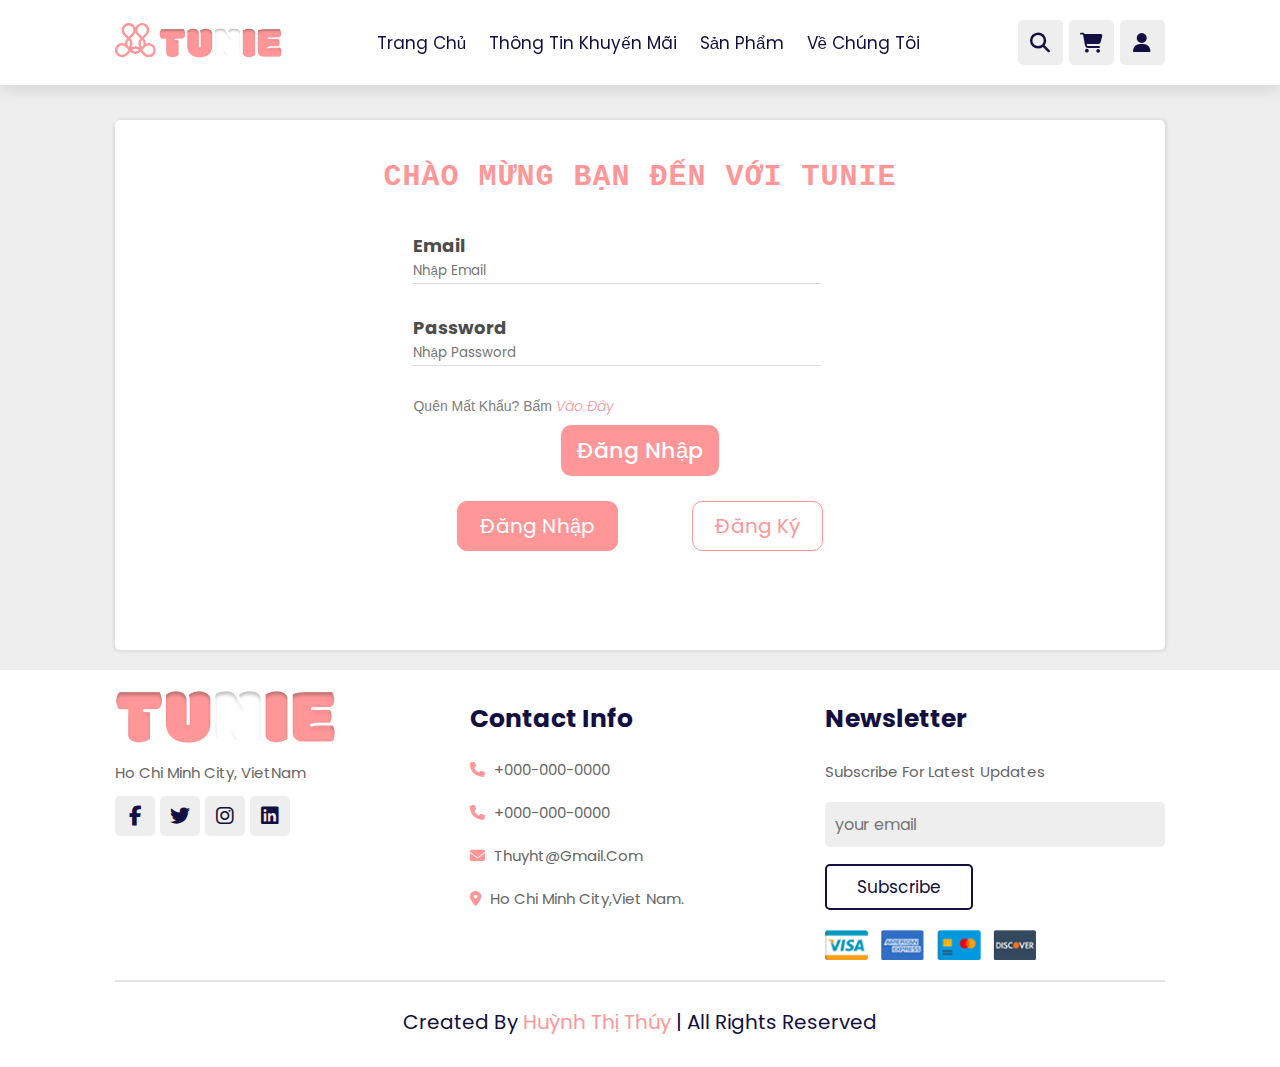
<file: login.html>
<!DOCTYPE html>
<html lang="en">

<head>
    <meta charset="UTF-8">
    <meta name="viewport" content="width=device-width, initial-scale=1.0">

    <!-- Fonts -->
    <link href="https://fonts.googleapis.com/css2?family=Roboto+Condensed:wght@300&display=swap" rel="stylesheet">
    <link rel="stylesheet" href="https://cdnjs.cloudflare.com/ajax/libs/font-awesome/5.15.4/css/all.min.css">

    <!-- Icon -->
    <!-- <script src='https://kit.fontawesome.com/a076d05399.js'></script> -->
    <link rel="stylesheet" href="https://cdnjs.cloudflare.com/ajax/libs/font-awesome/6.5.1/css/all.min.css">
    <link href="https://fonts.googleapis.com/icon?family=Material+Icons" rel="stylesheet">

    <link rel="icon" href="/img/logo.svg">

    <!-- Css -->
    <link rel="stylesheet" href="css/style.css">
    <link rel="stylesheet" href="css/login.css">

    <title>Tunie</title>
</head>

<body>
    <!-- header section starts  -->
    <header class="header">
        <div>
            <img class="logo" alt="" src="img/logo.svg">
            <img class="logo" alt="" style="height: 30px" src="img/logoTunie.png">
        </div>

        <nav class="navbar">
            <a href="index.html">Trang chủ</a>
            <a href="khuyenmai.html">Thông tin khuyến mãi</a>
            <a href="products.html">Sản phẩm</a>
            <a href="about.html">Về chúng tôi</a>
        </nav>

        <div class="icons">
            <div class="fas fa-bars" id="menu-btn"></div>
            <div class="fas fa-search" id="search-btn"></div>
            <div class="fas fa-shopping-cart" id="cart-btn"></div>
            <a href="login.html">
                <div class="fas fa-user" id="login-btn"></div>
            </a>

        </div>

        <form action="" class="search-form">
            <input type="search" id="search-box" placeholder="search here...">
            <label for="search-box" class="fas fa-search"></label>
        </form>

        <div class="shopping-cart">
            <div class="listCart"></div>
        </div>
    </header>

    <section class="login">
        <div class="box-container">
            <div class="Wrapper">
                <div class="modal" id="modal">
                    <div class="wapper-modal">
                        <div class="group-modal">
                            <h3>Thông Báo</h3>
                            <p>Vui Lòng Kiểm Tra Lại Thông Tin!</p>
                            <div class="btn-modal">
                                <a class="btnTiepTuc" onclick="clickModal(1)">Tiếp Tục</a>
                            </div>
                        </div>
                    </div>
                </div>

                <div class="modal" id="modalDangKyThanhCong">
                    <div class="wapper-modal">
                        <div class="group-modal">
                            <h3>Thông Báo</h3>
                            <p>Bạn Đã Đăng Ký Thành Công</p>
                            <div class="btn-modal">
                                <a class="btnTiepTuc" onclick="clickModal(2)" href="index.html">Tiếp Tục</a>
                            </div>
                        </div>
                    </div>
                </div>

                <div class="modal" id="modalDangNhapThanhCong">
                    <div class="wapper-modal">
                        <div class="group-modal">
                            <h3>Thông Báo</h3>
                            <p>Bạn Đã Đăng Nhập Thành Công Thành Công</p>
                            <div class="btn-modal">
                                <a class="btnTiepTuc" onclick="clickModal(3)" href="index.html">Tiếp Tục</a>
                            </div>
                        </div>
                    </div>
                </div>

                <div class="body">
                    <div class="group-Login">
                        <div class="wrapper-Login">
                            <div class="center-Login" id="centerLogin">
                                <div class="Section-Login">
                                    <h1>CHÀO MỪNG BẠN ĐẾN VỚI TUNIE</h1>
                                    <div class="form-Group">
                                        <label for="Email">Email</label><br>
                                        <input type="text" name="Email" id="inputEmail" placeholder="Nhập Email">
                                        <div class="kiemTraLoi">
                                            <span id="kiemTraLoiEmailDangNhap"></span>
                                        </div>
                                    </div>
                                    <div class="form-Group">
                                        <label for="Password">Password</label><br>
                                        <input type="password" name="Password" id="inputPassword"
                                            placeholder="Nhập Password">
                                        <div class="kiemTraLoi">
                                            <span id="kiemTraLoiPassDangNhap"></span>
                                        </div>
                                    </div>
                                    <h4>Quên mất khẩu? bấm <i>vào đây</i></h4>
                                    <div class="btn-Login">
                                        <a id="btn-DangNhap">Đăng Nhập</a>
                                    </div>
                                </div>
                                <div class="Section-Login">
                                    <h1>CHÀO MỪNG BẠN ĐẾN VỚI TUNIE</h1>
                                    <div class="form-Group">
                                        <label for="FullName">Full Name</label><br>
                                        <input type="text" name="FullName" id="inputName" placeholder="Nhập Họ Và Tên">
                                        <div class="kiemTraLoi">
                                            <span id="kiemTraLoiName"></span>
                                        </div>
                                    </div>
                                    <div class="form-Group">
                                        <label for="Email">Email</label><br>
                                        <input type="text" name="Email" id="inputEmailDangKy" placeholder="Nhập Email">
                                        <div class="kiemTraLoi">
                                            <span id="kiemTraLoiEmailDangKy"></span>
                                        </div>
                                    </div>
                                    <div class="form-Group">
                                        <label for="Password">Password</label><br>
                                        <input type="password" name="Password" id="inputPasswordDangKy"
                                            placeholder="Nhập Password">
                                        <div class="kiemTraLoi">
                                            <span id="kiemTraLoiPassDangKy"></span>
                                        </div>
                                    </div>
                                    <h4>Quên mất khẩu? bấm <i>vào đây</i></h4>
                                    <div class="btn-Login">
                                        <a id="btn-DangKy">Đăng Ký</a>
                                    </div>
                                </div>
                                <div class="btn-SignIn-SignUp">
                                    <a class="Sign-Login" onclick="PageClick(1)">Đăng nhập</a>
                                    <a class="Sign-Login" onclick="PageClick(2)">Đăng ký</a>
                                </div>
                            </div>
                        </div>
                    </div>
                </div>
            </div>
        </div>
    </section>

    <section class="footer">
        <div class="box-container">

            <div class="box">
                <img src="img/logoTunie.png">
                <p> Ho Chi Minh City, VietNam</p>
                <div class="share">
                    <a href="#" class="fab fa-facebook-f"></a>
                    <a href="#" class="fab fa-twitter"></a>
                    <a href="#" class="fab fa-instagram"></a>
                    <a href="#" class="fab fa-linkedin"></a>
                </div>
            </div>

            <div class="box">
                <h3>contact info</h3>
                <a href="#" class="links"> <i class="fas fa-phone"></i> +000-000-0000 </a>
                <a href="#" class="links"> <i class="fas fa-phone"></i> +000-000-0000 </a>
                <a href="#" class="links"> <i class="fas fa-envelope"></i> thuyht@gmail.com </a>
                <a href="#" class="links"> <i class="fas fa-map-marker-alt"></i> Ho Chi Minh City,Viet Nam. </a>
            </div>

            <div class="box">
                <h3>newsletter</h3>
                <p>subscribe for latest updates</p>
                <input type="email" placeholder="your email" class="email">
                <input type="submit" value="subscribe" class="btn">
                <img src="img/payment.png" class="payment-img" alt="">
            </div>

        </div>

        <div class="credit"> created by <span> Huỳnh Thị Thúy </span> | all rights reserved </div>
    </section>

    <!-- custom js file link  -->
    <script src="js/script.js"></script>
    <script src="js/login.js"></script>
</body>

</html>
</file>
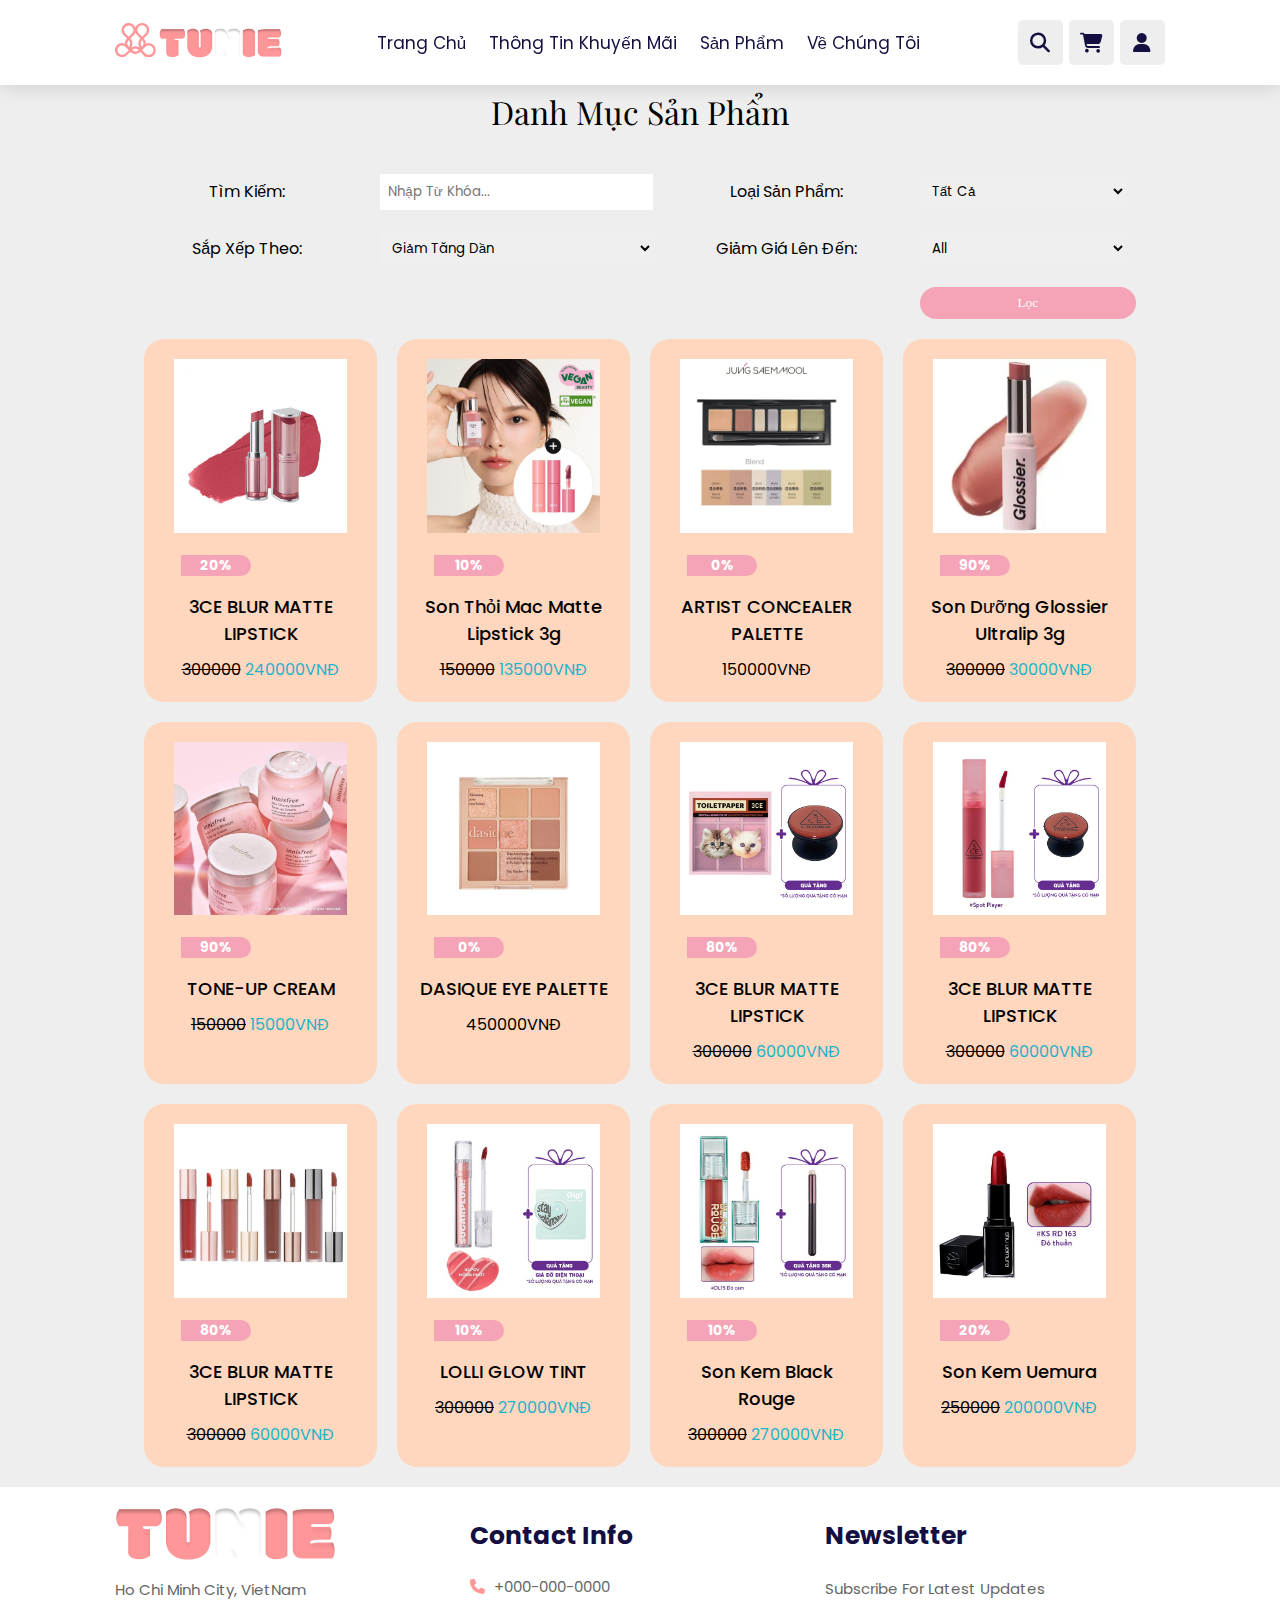
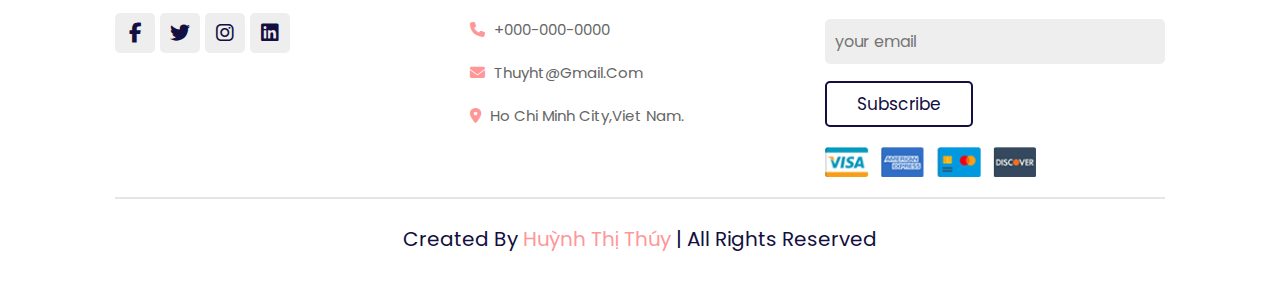
<file: products.html>
<!DOCTYPE html>
<html lang="en">

<head>
    <meta charset="UTF-8">
    <meta name="viewport" content="width=device-width, initial-scale=1.0">

    <!-- Fonts -->
    <link href="https://fonts.googleapis.com/css2?family=Roboto+Condensed:wght@300&display=swap" rel="stylesheet">
    <link rel="stylesheet" href="https://cdnjs.cloudflare.com/ajax/libs/font-awesome/5.15.4/css/all.min.css">
    <link href="https://fonts.googleapis.com/css2?family=Lora&display=swap" rel="stylesheet">
    <link rel="preconnect" href="https://fonts.googleapis.com">
    <link rel="preconnect" href="https://fonts.gstatic.com" crossorigin>
    <link href="https://fonts.googleapis.com/css2?family=Playfair+Display&display=swap" rel="stylesheet">


    <!-- Icon -->
    <!-- <script src='https://kit.fontawesome.com/a076d05399.js'></script> -->
    <link rel="stylesheet" href="https://cdnjs.cloudflare.com/ajax/libs/font-awesome/6.5.1/css/all.min.css">
    <link href="https://fonts.googleapis.com/icon?family=Material+Icons" rel="stylesheet">

    <link rel="icon" href="/img/logo.svg">

    <!-- Css -->
    <link rel="stylesheet" href="css/style.css">
    <link rel="stylesheet" href="css/products.css">

    <!-- Title -->
    <title>Trang sản phẩm</title>
</head>

<body>
    <!-- header section starts  -->
    <header class="header">
        <div>
            <img class="logo" alt="" src="img/logo.svg">
            <img class="logo" alt="" style="height: 30px" src="img/logoTunie.png">
        </div>

        <nav class="navbar">
            <a href="index.html">Trang chủ</a>
            <a href="khuyenmai.html">Thông tin khuyến mãi</a>
            <a href="products.html">Sản phẩm</a>
            <a href="about.html">Về chúng tôi</a>
        </nav>

        <div class="icons">
            <div class="fas fa-bars" id="menu-btn"></div>
            <div class="fas fa-search" id="search-btn"></div>
            <div class="fas fa-shopping-cart" id="cart-btn"></div>
            <a href="login.html">
                <div class="fas fa-user" id="login-btn"></div>
            </a>

        </div>

        <form action="" class="search-form">
            <input type="search" id="search-box" placeholder="Tìm kiếm">
            <label for="search-box" class="fas fa-search"></label>
        </form>

        <div class="shopping-cart" onclick="updateShoppingCart()">
            <!-- Nội dung giỏ hàng sẽ được thêm vào đây bằng JavaScript -->
        </div>
    </header>
    <!-- header section ends -->

    <!-- home section starts  -->
    <!-- <section class="home" id="home">

        <div class="content">
            <h3><span>L’OFFICIEL VIETNAM</span> products for your</h3>
            <p>Lorem ipsum dolor sit amet consectetur adipisicing elit. Aliquam libero nostrum veniam facere tempore
                nisi.</p>
            <a href="#body" class="btn">shop now</a>
        </div>

    </section> -->
    <!-- home section ends -->

    <!-- products section starts  -->
    <section class="body">
        <div class="container">
            <div class="title">Danh mục sản phẩm</div>
            <div class="filter-container">
                <label for="search">Tìm kiếm:</label>
                <input type="text" id="search" placeholder="Nhập từ khóa...">

                <label for="category">Loại sản phẩm:</label>
                <select id="category">
                    <option value="all">Tất cả</option>
                    <option value="son">Son môi</option>
                    <option value="kda">Kem dưỡng ẩm</option>
                    <option value="toner">Toner</option>
                    <option value="pm">Phấn mắt</option>
                    <option value="dgd">Dầu gội đầu</option>
                    <option value="dddm">Dầu dưỡng da mặt</option>
                    <option value="kn">Kem nền</option>
                    <option value="kcn">Kem chống nắng</option>
                    <option value="cc">Công cụ</option>
                </select>
                <label for="sort" style="font-size: 16px; padding: auto;">Sắp xếp theo:</label>
                <select id="sort">
                    <option value="asc">Giảm tăng dần</option>
                    <option value="dsc">Giảm giảm dần</option>
                    <option value="az">Tên A-Z</option>
                    <option value="za">Tên Z-A</option>
                </select>

                <label for="filter">Giảm giá lên đến:</label>
                <select id="filter">
                    <option value="discount">All</option>
                    <!-- <option value="0">0%</option> -->
                    <option value="10">10%</option>
                    <option value="20">20%</option>
                    <option value="30">30%</option>
                    <option value="40">40%</option>
                    <option value="50">50%</option>
                    <option value="60">60%</option>
                    <option value="70">70%</option>
                    <option value="80">80%</option>
                    <option value="90">90%</option>
                    <option value="100">100%</option>
                </select>

                <button onclick="applyFilters()">Lọc</button>
            </div>
            <div class="listProduct"></div>
        </div>
    </section>
    <!-- products section ends -->

    <section class="footer">
        <div class="box-container">

            <div class="box">
                <img src="img/logoTunie.png">
                <p> Ho Chi Minh City, VietNam</p>
                <div class="share">
                    <a href="#" class="fab fa-facebook-f"></a>
                    <a href="#" class="fab fa-twitter"></a>
                    <a href="#" class="fab fa-instagram"></a>
                    <a href="#" class="fab fa-linkedin"></a>
                </div>
            </div>

            <div class="box">
                <h3>contact info</h3>
                <a href="#" class="links"> <i class="fas fa-phone"></i> +000-000-0000 </a>
                <a href="#" class="links"> <i class="fas fa-phone"></i> +000-000-0000 </a>
                <a href="#" class="links"> <i class="fas fa-envelope"></i> thuyht@gmail.com </a>
                <a href="#" class="links"> <i class="fas fa-map-marker-alt"></i> Ho Chi Minh City,Viet Nam. </a>
            </div>

            <div class="box">
                <h3>newsletter</h3>
                <p>subscribe for latest updates</p>
                <input type="email" placeholder="your email" class="email">
                <input type="submit" value="subscribe" class="btn">
                <img src="img/payment.png" class="payment-img" alt="">
            </div>

        </div>

        <div class="credit"> created by <span> Huỳnh Thị Thúy </span> | all rights reserved </div>
    </section>

    <!-- custom js file link  -->
    <script src="js/script.js"></script>
    <script src="js/order.js"></script>
    <script src="js/products.js"></script>
</body>

</html>
</file>
<file: css/style.css>
@import url('https://fonts.googleapis.com/css2?family=Poppins:wght@100;300;400;500;600&display=swap');

:root {
    --orange: #ff9698;
    --black: #130f40;
    --light-color: #666;
    --box-shadow: 0 .5rem 1.5rem rgba(0, 0, 0, .1);
    --border: .2rem solid rgba(0, 0, 0, .1);
    --outline: .1rem solid rgba(0, 0, 0, .1);
    --outline-hover: .2rem solid var(--black);
}

* {
    font-family: 'Poppins', sans-serif;
    margin: 0;
    padding: 0;
    box-sizing: border-box;
    outline: none;
    border: none;
    text-decoration: none;
    text-transform: capitalize;
    transition: all .2s linear;
}

html {
    font-size: 62.5%;
    overflow-x: hidden;
    scroll-behavior: smooth;
    scroll-padding-top: 7rem;
}

body {
    background: #eee;
}

section {
    padding: 2rem 9%;
}

.heading {
    text-align: center;
    padding: 2rem 0;
    padding-bottom: 3rem;
    font-size: 3.5rem;
    color: var(--black);
}

.heading span {
    background: var(--orange);
    color: #fff;
    display: inline-block;
    padding: .5rem 3rem;
    clip-path: polygon(100% 0, 93% 50%, 100% 99%, 0% 100%, 7% 50%, 0% 0%);
}

.btn {
    margin-top: 1rem;
    display: inline-block;
    padding: .8rem 3rem;
    font-size: 1.7rem;
    border-radius: .5rem;
    border: .2rem solid var(--black);
    color: var(--black);
    cursor: pointer;
    background: none;
}

.btn:hover {
    background: var(--orange);
    color: #fff;
}

/* header */
.header {
    position: fixed;
    top: 0;
    left: 0;
    right: 0;
    z-index: 1000;
    display: flex;
    align-items: center;
    justify-content: space-between;
    padding: 2rem 9%;
    background: #fff;
    box-shadow: var(--box-shadow);
}

.header .logo {
    font-size: 2.5rem;
    font-weight: bolder;
    color: var(--black);
}

.header .logo i {
    color: var(--orange);
}

.header .navbar a {
    font-size: 1.7rem;
    margin: 0 1rem;
    color: var(--black);
}

.header .navbar a:hover {
    color: var(--orange);
}

.header .icons div {
    height: 4.5rem;
    width: 4.5rem;
    line-height: 4.5rem;
    border-radius: .5rem;
    background: #eee;
    color: var(--black);
    font-size: 2rem;
    margin-left: .3rem;
    cursor: pointer;
    text-align: center;
}

.header .icons div:hover {
    background: var(--orange);
    color: #fff;
}

#menu-btn {
    display: none;
}

.header .search-form {
    position: absolute;
    top: 110%;
    right: -110%;
    width: 50rem;
    height: 5rem;
    background: #fff;
    border-radius: .5rem;
    overflow: hidden;
    display: flex;
    align-items: center;
    box-shadow: var(--box-shadow);
}

.header .search-form.active {
    right: 2rem;
    transition: .4s linear;
}

.header .search-form input {
    height: 100%;
    width: 100%;
    background: none;
    text-transform: none;
    font-size: 1.6rem;
    color: var(--black);
    padding: 0 1.5rem;
}

.header .search-form label {
    font-size: 2.2rem;
    padding-right: 1.5rem;
    color: var(--black);
    cursor: pointer;
}

.header .search-form label:hover {
    color: var(--orange);
}

.header .shopping-cart {
    position: absolute;
    top: 110%;
    right: -110%;
    padding: 1rem;
    border-radius: .5rem;
    box-shadow: var(--orange);
    width: 35rem;
    background: #fff;
}

.header .shopping-cart.active {
    right: 2rem;
    transition: .4s linear;
}

.header .shopping-cart .box {
    display: flex;
    align-items: center;
    gap: 1rem;
    position: relative;
    margin: 1rem 0;
}

.header .shopping-cart .box img {
    height: 10rem;
}

.header .shopping-cart .box .fa-trash {
    font-size: 2rem;
    position: absolute;
    top: 50%;
    right: 2rem;
    cursor: pointer;
    color: var(--light-color);
    transform: translateY(-50%);
}

.header .shopping-cart .box .fa-trash:hover {
    color: var(--orange);
}

.header .shopping-cart .box .content h3 {
    color: var(--black);
    font-size: 1.7rem;
    padding-bottom: 1rem;
}

.header .shopping-cart .box .content span {
    color: var(--light-color);
    font-size: 1.6rem;
}

.header .shopping-cart .box .content .quantity {
    padding-left: 1rem;
}

.header .shopping-cart .total {
    font-size: 2.5rem;
    padding: 1rem 0;
    text-align: center;
    color: var(--black);
}

.header .shopping-cart .btn {
    display: block;
    text-align: center;
    margin: 1rem;
}

/* Home - Show all */
.home {
    display: flex;
    align-items: center;
    justify-content: center;
    background: url(../img/banner/banner5.jpg) no-repeat;
    background-position: center;
    height: auto;
    background-size: cover;
    padding-top: 45rem;
    /* padding-bottom: 10rem; */
}

.home .content {
    text-align: center;
    width: 60rem;
}

.home .content h3 {
    color: var(--black);
    font-size: 3rem;
}

.home .content h3 span {
    color: var(--orange);
}

.home .content p {
    color: var(--light-color);
    font-size: 1.7rem;
    padding: 1rem 0;
    line-height: 1.8;
}

/* features */

.features {
    text-align: center;
    padding: 40px 0;
}

.features .heading {
    font-size: 2em;
    margin-bottom: 20px;
}

.product-list {
    display: flex;
    justify-content: center;
    flex-wrap: wrap;
}

.product {
    width: 250px;
    margin: 20px;
    padding: 10px;
    border: 1px solid #ddd;
    border-radius: 5px;
    text-align: center;
    transition: transform 0.3s ease-in-out;
}

.product:hover {
    transform: scale(1.05);
}

.product img {
    max-width: 100%;
    height: auto;
    border-radius: 5px;
}

.product h2 {
    font-size: 1.2em;
    margin: 10px 0;
}

.product .price {
    font-size: 1.2em;
    color: black;
    text-decoration: line-through;
    /* Màu xanh dương */
}

/* Phần New Arrivals, Best-Selling, Sale Off */

.features .box-container {
    display: grid;
    grid-template-columns: repeat(auto-fit, minmax(30rem, 1fr));
    gap: 1.5rem;
}

.features .box-container .box {
    padding: 3rem 2rem;
    background: #fff;
    outline: var(--outline);
    outline-offset: -1rem;
    text-align: center;
    box-shadow: var(--box-shadow);
}

.features .box-container .box:hover {
    outline: var(--outline-hover);
    outline-offset: 0rem;
}

.features .box-container .box img {
    margin: 1rem 0;
    height: 15rem;
}

.features .box-container .box h3 {
    font-size: 2.5rem;
    line-height: 1.8;
    color: var(--black);
}

.features .box-container .box p {
    font-size: 1.5rem;
    line-height: 1.8;
    color: var(--light-color);
    padding: 1rem 0;
}

/* products */
.products .product-slider {
    padding: 1rem;
}

.products .product-slider:first-child {
    margin-bottom: 2rem;
}

.products .product-slider .box {
    background: #fff;
    border-radius: .5rem;
    text-align: center;
    padding: 3rem 2rem;
    outline-offset: -1rem;
    outline: var(--outline);
    box-shadow: var(--box-shadow);
    transition: .2s linear;
}

.products .product-slider .box:hover {
    outline-offset: 0rem;
    outline: var(--outline-hover);
}

.products .product-slider .box img {
    height: 20rem;
}

.products .product-slider .box h3 {
    font-size: 2.5rem;
    color: var(--black);
}

.products .product-slider .box .price {
    font-size: 2rem;
    color: var(--light-color);
    padding: .5rem 0;
}

.products .product-slider .box .stars i {
    font-size: 1.7rem;
    color: var(--orange);
    padding: .5rem 0;
}

/* footer */
.footer {
    background: #fff;
}

.footer .box-container {
    display: grid;
    grid-template-columns: repeat(auto-fit, minmax(25rem, 1fr));
    gap: 1.5rem;
}

.footer .box-container .box h3 {
    font-size: 2.5rem;
    color: var(--black);
    padding: 1rem 0;
}

.footer .box-container .box h3 i {
    color: var(--orange);
}

.footer .box-container .box .links {
    display: block;
    font-size: 1.5rem;
    color: var(--light-color);
    padding: 1rem 0;
}

.footer .box-container .box .links i {
    color: var(--orange);
    padding-right: .5rem;
}

.footer .box-container .box .links:hover i {
    padding-right: 2rem;
}


.footer .box-container .box p {
    line-height: 1.8;
    font-size: 1.5rem;
    color: var(--light-color);
    padding: 1rem 0;
}

.footer .box-container .box .share a {
    height: 4rem;
    width: 4rem;
    line-height: 4rem;
    border-radius: .5rem;
    font-size: 2rem;
    color: var(--black);
    margin-right: .2rem;
    background: #eee;
    text-align: center;
}

.footer .box-container .box .share a:hover {
    background: var(--orange);
    color: #fff;
}

.footer .box-container .box .email {
    width: 100%;
    margin: .7rem 0;
    padding: 1rem;
    border-radius: .5rem;
    background: #eee;
    font-size: 1.6rem;
    color: var(--black);
    text-transform: none;
}

.footer .box-container .box .payment-img {
    margin-top: 2rem;
    height: 3rem;
    display: block;
}

.footer .credit {
    text-align: center;
    margin-top: 2rem;
    padding: 1rem;
    padding-top: 2.5rem;
    font-size: 2rem;
    color: var(--black);
    border-top: var(--border);
}

.footer .credit span {
    color: var(--orange);
}

/* media queries  */
@media (max-width:991px) {

    html {
        font-size: 55%;
    }

    .header {
        padding: 2rem;
    }

    section {
        padding: 2rem;
        height: 24;
    }

    section .home {
        height: 240px !important;
    }

    .slider {
        height: 240px !important;
    }

}

@media screen and (max-width:768px) {

    #menu-btn {
        display: inline-block;
    }

    .header .search-form {
        width: 90%;
    }

    .header .navbar {
        position: absolute;
        top: 110%;
        right: -110%;
        width: 30rem;
        box-shadow: var(--box-shadow);
        border-radius: .5rem;
        background: #fff;
    }

    .header .navbar.active {
        right: 2rem;
        transition: .4s linear;
    }

    .header .navbar a {
        font-size: 2rem;
        margin: 2rem 2.5rem;
        display: block;
    }

    .slider {
        height: 240px !important;
    }

}

@media (max-width:450px) {

    html {
        font-size: 50%;
    }

    .heading {
        font-size: 2.5rem;
    }

    .footer {
        text-align: center;
    }

    .footer .box-container .box .payment-img {
        margin: 2rem auto;
    }

    .slider {
        height: 240px !important;
    }

}

/* slider */
.slider {
    padding-bottom: 10rem;
    width: 1800px;
    max-width: 100vw;
    height: 700px;
    margin: 100px auto auto auto;
    position: relative;
    overflow: hidden;
}

.slider .list {
    position: absolute;
    width: max-content;
    height: 100%;
    left: 0;
    top: 0;
    display: flex;
    transition: 1s;
}

.slider .list img {
    width: 1800px;
    max-width: 100vw;
    height: 100%;
    object-fit: cover;
}

.slider .buttons {
    position: absolute;
    top: 45%;
    left: 5%;
    width: 90%;
    display: flex;
    justify-content: space-between;
}

.slider .buttons button {
    width: 50px;
    height: 50px;
    font-size: 30px;
    border-radius: 50%;
    background-color: #fff5;
    color: #fff;
    border: none;
    font-family: monospace;
    font-weight: bold;
}

.slider .dots {
    position: absolute;
    bottom: 10px;
    left: 0;
    color: #fff;
    width: 100%;
    margin: 0;
    padding: 0;
    display: flex;
    justify-content: center;
}

.slider .dots li {
    list-style: none;
    width: 10px;
    height: 10px;
    background-color: #fff;
    margin: 10px;
    border-radius: 20px;
    transition: 0.5s;
}

.slider .dots li.active {
    width: 30px;
}

.desc_text {
    font-size: 24px;
}
</file>
<file: css/login.css>
.group-Login{
    height: 55rem;
    display: flex;
    justify-content: center;
    padding-top: 2rem;
}

.wrapper-Login{
    width: 100%;
    height: auto;
    background-color: #ffffff;
    display: flex;
    justify-content: center;
    border-radius: 5px;
    box-shadow: 2px 2px 2px rgb(224, 224, 224), -2px 2px 2px rgb(224, 224, 224), 2px -2px 2px rgb(224, 224, 224);
}

.center-Login h1{
    padding-top: 4rem;
    padding-bottom: 3rem;
    text-transform: uppercase;
    letter-spacing: 0.1rem;
    color: #ff9698;
    font-family: monospace;
    font-size: 3rem;
    text-align: center;
}

.form-Group{
    padding: .8rem 3rem;

}

.form-Group label{
    color: rgb(77, 77, 77);
    font-size: 1.8rem;
    font-weight: bold;
}

.form-Group input{
    width: 90%;
    height: 2.5rem;
    border: none;
    outline: none;
    border-bottom: 1.5px solid rgb(221, 221, 221);
}

.form-Group input:focus{
    border-bottom: 1.5px solid gray;
}   

h4{
    font-size: 1.4rem;
    font-family: Arial, Helvetica, sans-serif;
    color: gray;
    font-weight: 300;
    padding: .8rem 3rem;
}

i{
    color: #ff9698;
    cursor: pointer;
}

.btn-Login{
    display: flex;
    justify-content: center;
    font-size: 2.2rem;
}

.btn-Login a{
    cursor: pointer;
    padding: .9rem 1.6rem;
    background-color: #ff9698;
    color: #ffffff;
    border-radius: 10px;
    font-weight: 500;
}

.btn-Login a:hover{
    background-color: #ff9698;
}

.btn-SignIn-SignUp{
    display: flex;
    justify-content: space-evenly;
    padding-top: 2.5rem;
}

.Sign-Login{
    cursor: pointer;
    padding: .9rem 2.2rem;
    color: #ff9698;
    border-bottom-color: black;
    border-radius: 10px;
    border: 1px solid #ff9698;
    cursor: pointer;
    font-size: 2rem;
}

.kiemTraLoi{
    margin-top: .2rem;
    height: 1.2rem;
}

.kiemTraLoi span{
    color: red;
}

.Section-Login{
    animation-name: fadeIn;
    animation-duration: .9s;
    animation-timing-function: ease-in-out; 
}

.modal{
    position: fixed;
    background-color: rgb(233, 233, 233, .2);
    width: 100%;
    height: 100%;
    z-index: 999;
    transition: all .7s;
    opacity: 0;
    visibility: hidden;
}

.wapper-modal{
    padding: 4rem 1.5rem;
    text-align: center;
    background-color: #ffffff;
    width: 35%;
    position: absolute;
    top: 13rem;
    left: 29%;
    border-radius: 5px;
    box-shadow: 3px 3px 3px rgb(224, 224, 224, .3), -3px 3px 3px rgb(224, 224, 224, .3), 3px -3px 3px rgb(224, 224, 224, .3);
}

.group-modal h3{
    font-size: 1.6rem;
    color: #0C713D;
}

.group-modal p{
    font-size: 1.2rem;
}

.btn-modal{
    padding: 1.5rem 0;
    padding-bottom: 2rem;
}

.btn-modal a{
    text-decoration: none;
    background-color: #0C713D;
    color: #ffffff;
    padding: .8rem 1.2rem;
    font-weight: 300;
    font-size: 1.4rem;
    border-radius: 5px;
    cursor: pointer;
}

@keyframes fadeIn{
    0%{
        opacity: 0;
        transform: translateX(-5rem);
    }
    100%{
        opacity: 1;
        transform: translateX(0rem);
    }
}

.login {
    margin-top: 8rem;
}
</file>
<file: css/products.css>
body {
    margin: 0;
    font-family: Poppins;
}

a {
    color: unset;
    text-decoration: none;
}

.container {
    width: 1300px;
    margin: auto;
    max-width: 90vw;
    text-align: center;
    padding-top: 50px;
}

.title {
    font-size: xx-large;
    padding: 20px 0;
    font-family: 'Playfair Display', serif;
}

.listProduct .item img {
    width: 90%;
}

.listProduct {
    display: grid;
    grid-template-columns: repeat(4, 1fr);
    gap: 20px;
    margin-top: 20px;
}

.listProduct .item {
    background-color: #ffd6be;
    padding: 20px;
    border-radius: 20px;
}

.listProduct .item h2 {
    font-weight: 500;
    font-size: large;
}

.listProduct .item .price {
    /* letter-spacing: 7px; */
    font-size: 16px;
}

/* detail page */

.detail {
    display: grid;
    grid-template-columns: repeat(2, 1fr);
    gap: 50px;
    text-align: left;
}

.detail .image img {
    width: 100%;
}

.detail .image {
    position: relative;
}

.detail .image::before {
    position: absolute;
    width: 300px;
    height: 300px;
    content: '';
    background-color: #94817733;
    z-index: -1;
    border-radius: 190px 100px 170px 180px;
    left: calc(50% - 150px);
    top: 50px;

}

.detail .name {
    font-size: xxx-large;
    padding: 40px 0 0 0;
    margin: 0 0 10px 0;
}

.detail .price {
    font-weight: bold;
    font-size: x-large;
    /* letter-spacing: 7px; */
    margin-bottom: 20px;
}

.detail .buttons {
    display: flex;
    gap: 20px;
    margin-bottom: 20px;
}

.detail .buttons button {
    background-color: #eee;
    border: none;
    padding: 15px 20px;
    border-radius: 20px;
    font-family: Poppins;
    font-size: large;
}

.detail .buttons svg {
    width: 15px;
}

.detail .buttons span {
    background-color: #555454;
    width: 30px;
    height: 30px;
    display: flex;
    justify-content: center;
    align-items: center;
    border-radius: 50%;
    margin-left: 20px;
}

.detail .buttons button:nth-child(2) {
    background-color: #2F2F2F;
    display: flex;
    justify-content: center;
    align-items: center;
    color: #eee;
    box-shadow: 0 10px 20px #2F2F2F77;
}

.detail .description {
    font-weight: 300;
}

.price {
    margin-top: 10px;
    font-size: 16px;
}

.original-price {
    text-decoration: line-through;
    /* Hiệu ứng gạch ngang */
    color: black;
    font-size: 16px;
    /* Màu chữ đen */
}

.discounted-price {
    color: #1FB3C7;
    font-size: 16px;
    /* Màu chữ xanh */
}

.discount-badge {
    background-color: #f5a3b7;
    color: white;
    font-weight: bold;
    border-radius: 0px 36px 36px 0px;
    width: 7rem;
    font-size: 14px;
    margin: 17px 17px;
}

.detail .discount-badge {
    height: 20px;
}

.filter-container {
    display: grid;
    grid-template-columns: repeat(9, 1fr);
    gap: 20px;
    margin-top: 20px;
    font-size: 16px;
    align-items: center;
}

.filter-container label {
    margin-right: 10px;
}

.filter-container input,
.filter-container select {
    padding: 8px;
    margin-right: 10px;
}

.filter-container button {
    padding: 8px 12px;
    background-color: #f5a3b7;
    color: white;
    border: none;
    cursor: pointer;
    border-radius: 32px;
    font-family: Cambria, Cochin, Georgia, Times, 'Times New Roman', serif;
}

.add-to-cart-button {
    cursor: pointer;
}

.btnDatHang{
    width: 7rem;
    height: 2.4rem;
    color: #0C713D;
    text-decoration: none;
    padding: .5rem;
    background-color: #ff9698;
    color: #ffffff;
    cursor: pointer;
    font-weight: 500;
    font-size: 14px;
    border-radius: 16px;
    font-family: Cambria, Cochin, Georgia, Times, 'Times New Roman', serif;
    text-transform: uppercase;
}

.btnDatHang:hover{
    background-color: #130f40;
}

@media only screen and (max-width: 1600px) {
    .listProduct {
        grid-template-columns: repeat(4, 1fr);
    }

    .detail {
        grid-template-columns: 40% 1fr;
    }

    .filter-container {
        grid-template-columns: repeat(4, 1fr);
    }

    .filter-container button {
        grid-column: 4;
    }

    .container {
        width: 992px;
    }
}

/* // ipad */
@media only screen and (max-width: 992px) {
    .listProduct {
        grid-template-columns: repeat(3, 1fr);
    }

    .detail {
        grid-template-columns: 40% 1fr;
    }

    .container {
        width: 768px;
    }
}


/* mobile */
@media only screen and (max-width: 768px) {
    .listProduct {
        grid-template-columns: repeat(2, 1fr);
    }

    .detail {
        text-align: center;
        grid-template-columns: 1fr;
    }

    .detail .image img {
        width: unset;
        height: 40vh;
    }

    .detail .name {
        font-size: x-large;
        margin: 0;

    }

    .detail .buttons button {
        font-size: small;
    }

    .detail .buttons {
        justify-content: center;
    }

    .filter-container {
        grid-template-columns: repeat(2, 1fr);
    }

    .filter-container button {
        grid-column: 2;
    }
}
</file>
